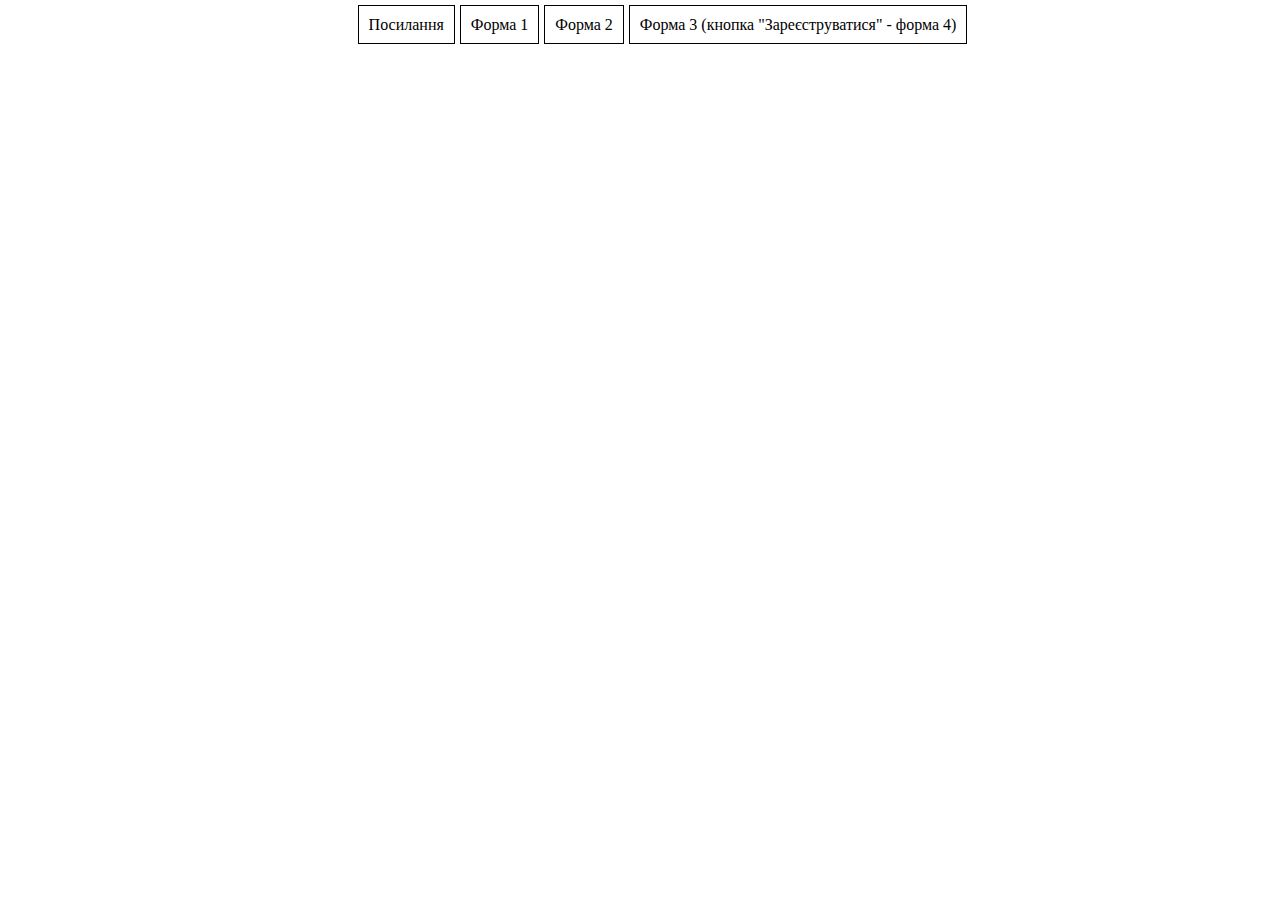
<file: index.html>
<!doctype html>
<html lang="uk">
<head>
    <meta charset="UTF-8">
    <meta name="viewport"
          content="width=device-width, user-scalable=no, initial-scale=1.0, maximum-scale=1.0, minimum-scale=1.0">
    <meta http-equiv="X-UA-Compatible" content="ie=edge">
    <title>Завдання 4</title>
    <style>
        a {
            text-decoration: none;
            padding: 10px;
            border: 1px solid black;
            color: black;
            margin-left: 5px;
        }
        ul {
            list-style-type: none;
            display: flex;
            justify-content: center;
        }
    </style>
</head>
<body>
<ul>
    <li><a href="links.html">Посилання</a></li>
    <li><a href="form_1.html">Форма 1</a></li>
    <li><a href="form_2.html">Форма 2</a></li>
    <li><a href="form_3.html">Форма 3 (кнопка "Зареєструватися" - форма 4)</a></li>
</ul>
</body>
</html>
</file>
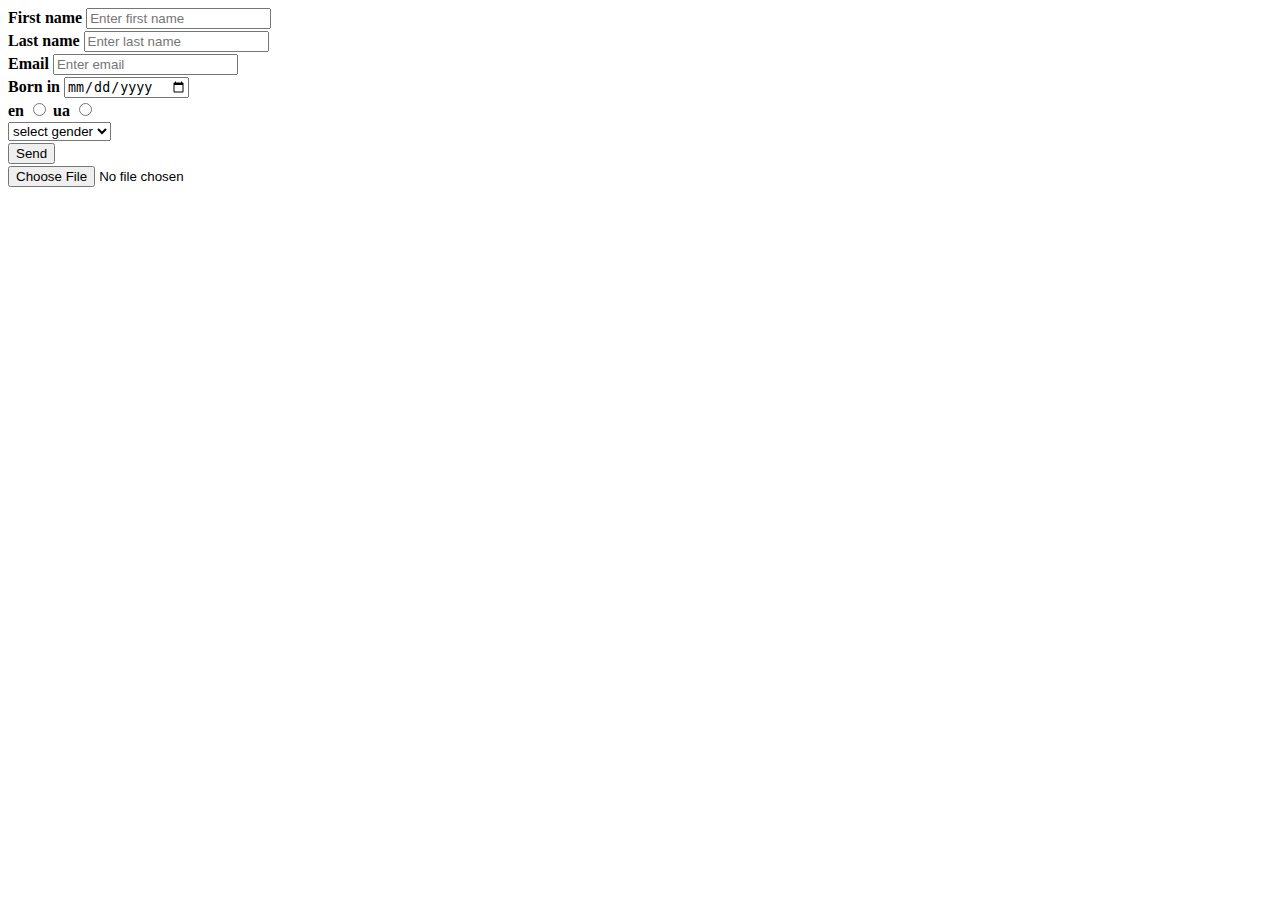
<file: form_1.html>
<!doctype html>
<html lang="uk">
<head>
    <meta charset="UTF-8">
    <meta name="viewport"
          content="width=device-width, user-scalable=no, initial-scale=1.0, maximum-scale=1.0, minimum-scale=1.0">
    <meta http-equiv="X-UA-Compatible" content="ie=edge">
    <title>Форма 1</title>
    <link rel="stylesheet" href="css/form1_styles.css">
</head>
<body>

<div class="container">
    <form action="">
        <div class="form-row">
            <label for="fname">First name</label>
            <input type="text" id="fname" name="fname" placeholder="Enter first name">
        </div>
        <div class="form-row">
            <label for="lname">Last name</label>
            <input type="text" id="lname" name="lname" placeholder="Enter last name">
        </div>
        <div class="form-row">
            <label for="email">Email</label>
            <input type="email" id="email" name="email" placeholder="Enter email">
        </div>
        <div class="form-row">
            <label for="birthday">Born in</label>
            <input type="date" id="birthday" name="birthday">
        </div>
        <div class="form-row">
            <label for="en">en</label>
            <input type="radio" id="en" name="language" value="en">
            <label for="ua">ua</label>
            <input type="radio" id="ua" name="language" value="ua">
        </div>
        <div class="form-row">
            <select id="gender" name="gender">
                <option value="" disabled selected hidden>select gender</option>
                <option value="male">male</option>
                <option value="female">female</option>
            </select><br>
        </div>
        <div class="form-row">
            <input type="submit" value="Send"><br>
        </div>
        <div class="form-row">
            <input type="file" name="myfile">
        </div>
    </form>
</div>
</body>
</html>
</file>
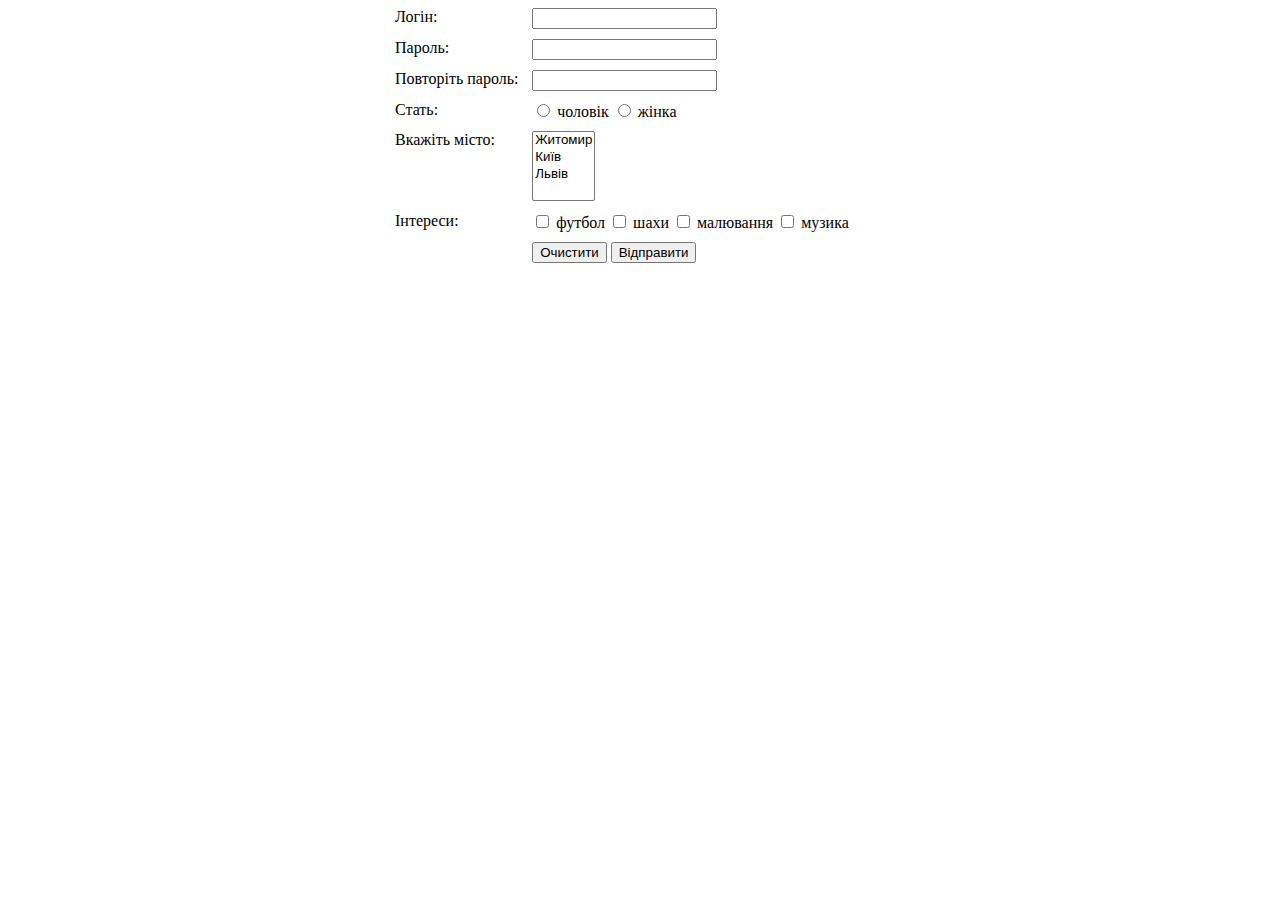
<file: form_2.html>
<!doctype html>
<html lang="uk">
<head>
    <meta charset="UTF-8">
    <meta name="viewport"
          content="width=device-width, user-scalable=no, initial-scale=1.0, maximum-scale=1.0, minimum-scale=1.0">
    <meta http-equiv="X-UA-Compatible" content="ie=edge">
    <title>Document</title>
    <link rel="stylesheet" href="css/form2_styles.css">
</head>
<body>

<div class="container">
    <form action="">
        <div class="row">
            <div class="name-col">
                <label for="login">Логін:</label>

            </div>
            <div class="form-item-col">
                <input type="text" id="login" name="login">
            </div>
        </div>
        <div class="row">
            <div class="name-col">
                <label for="password">Пароль:</label>
            </div>
            <div class="form-item-col">
                <input type="password" id="password" name="password">
            </div>
        </div>
        <div class="row">
            <div class="name-col">
                <label for="repeat-password">Повторіть пароль:</label>
            </div>
            <div class="form-item-col">
                <input type="password" id="repeat-password" name="repeat-password">
            </div>
        </div>
        <div class="row">
            <div class="name-col">
                <label for="gender">Стать:</label>
            </div>
            <div class="form-item-col">
                <div id="gender">
                    <input type="radio" id="male" name="gender">
                    <label for="male">чоловік</label>
                    <input type="radio" id="female" name="gender">
                    <label for="female">жінка</label>
                </div>
            </div>
        </div>
        <div class="row">
            <div class="name-col">
                <label for="city">Вкажіть місто:</label>
            </div>
            <div class="form-item-col">
                <select name="city" id="city" size="4">
                    <option value="Zhytomyr">Житомир</option>
                    <option value="Kyiv">Київ</option>
                    <option value="Lviv">Львів</option>
                </select>
            </div>
        </div>
        <div class="row">
            <div class="name-col">
                <label for="hobby">Інтереси:</label>
            </div>
            <div class="form-item-col">
                <div id="hobby">
                    <input type="checkbox" id="football" name="football">
                    <label for="football">футбол</label>
                    <input type="checkbox" id="chess" name="chess">
                    <label for="chess">шахи</label>
                    <input type="checkbox" id="painting" name="painting">
                    <label for="painting">малювання</label>
                    <input type="checkbox" id="music" name="music">
                    <label for="music">музика</label>
                </div>
            </div>
        </div>
        <div class="buttons">
            <input type="reset" value="Очистити">
            <input type="submit" value="Відправити">
        </div>
    </form>
</div>

</body>
</html>
</file>
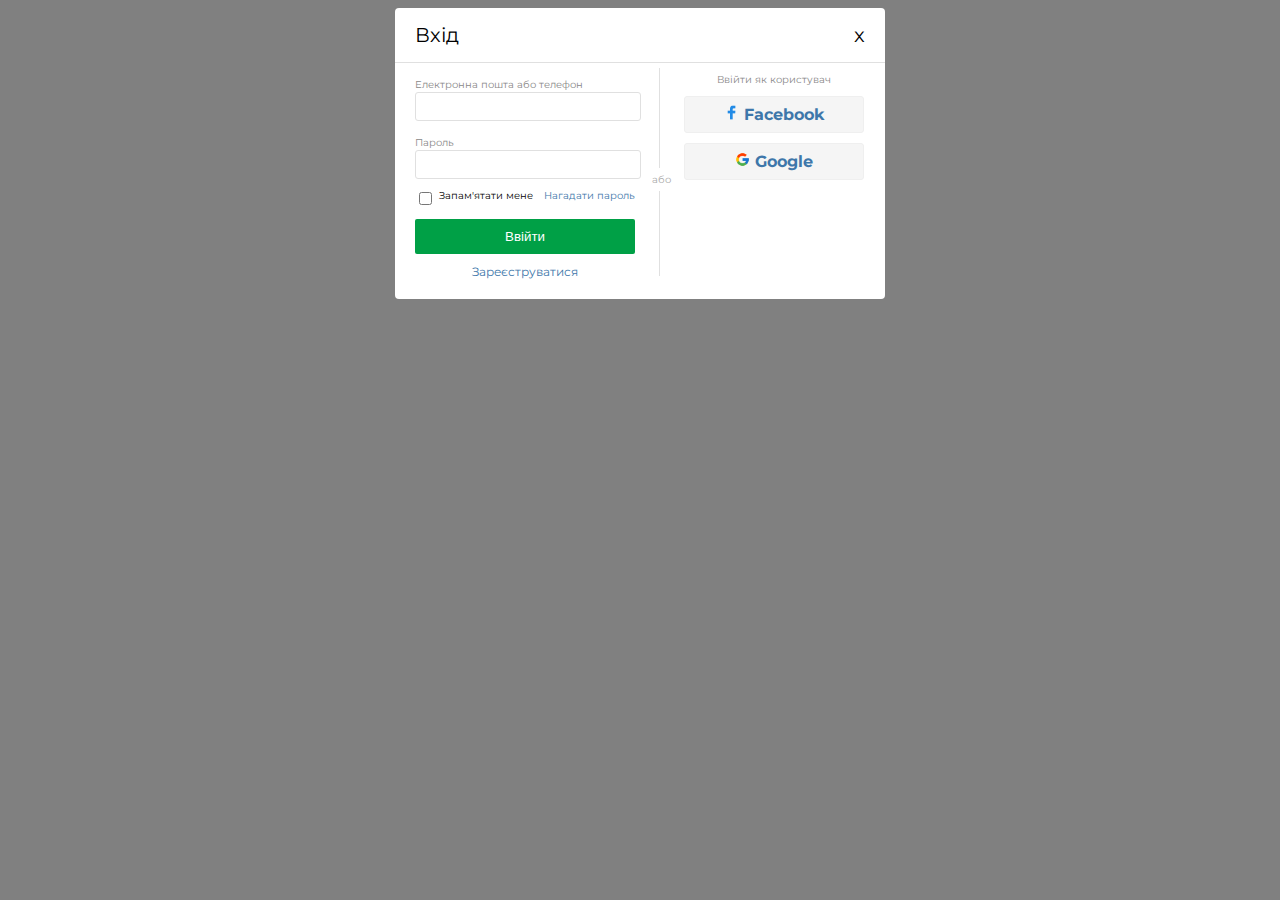
<file: form_3.html>
<!doctype html>
<html lang="uk">
<head>
    <meta charset="UTF-8">
    <meta name="viewport"
          content="width=device-width, user-scalable=no, initial-scale=1.0, maximum-scale=1.0, minimum-scale=1.0">
    <meta http-equiv="X-UA-Compatible" content="ie=edge">
    <title>Форма 3</title>
    <link rel="preconnect" href="https://fonts.googleapis.com">
    <link rel="preconnect" href="https://fonts.gstatic.com" crossorigin>
    <link href="https://fonts.googleapis.com/css2?family=Montserrat&display=swap" rel="stylesheet">
    <link rel="stylesheet" href="css/form34_styles.css">
</head>
<body>

<div class="container">
    <div class="form-header">
        <span class="login-form-name">Вхід</span>
        <span style="float: right">x</span>
    </div>
    <hr>
    <div class="container-part container-part1">
        <form action="#">
            <div class="form-part">
                <label for="login" class="input-label">Електронна пошта або телефон</label>
                <input type="text" id="login" name="login">
            </div>
            <div class="form-part">
                <label for="password" class="input-label">Пароль</label>
                <input type="password" id="password" name="password">
            </div>
            <div class="form-part">
                <input type="checkbox" id="remember-me">
                <label for="remember-me" class="checkbox-label">Запам'ятати мене</label>
                <a href="#" class="remember-password">Нагадати пароль</a>
            </div>
            <div class="form-part">
                <input type="submit" value="Ввійти">
            </div>
            <div class="form-part">
                <a href="form_4.html" class="register">Зареєструватися</a>
            </div>
        </form>
    </div>

    <div class="or">
        <div class="or-line"></div>
        <div class="or-label">або</div>
    </div>

    <div class="container-part container-part2">
        <span class="input-label">Ввійти як користувач</span>

        <a href="#">
            <img src="images/facebook_icon.png" alt="facebook logo">
            <span>Facebook</span>
        </a>
        <a href="#">
            <img src="images/google_icon.png" alt="google logo">
            Google
        </a>
    </div>
</div>


</body>
</html>
</file>
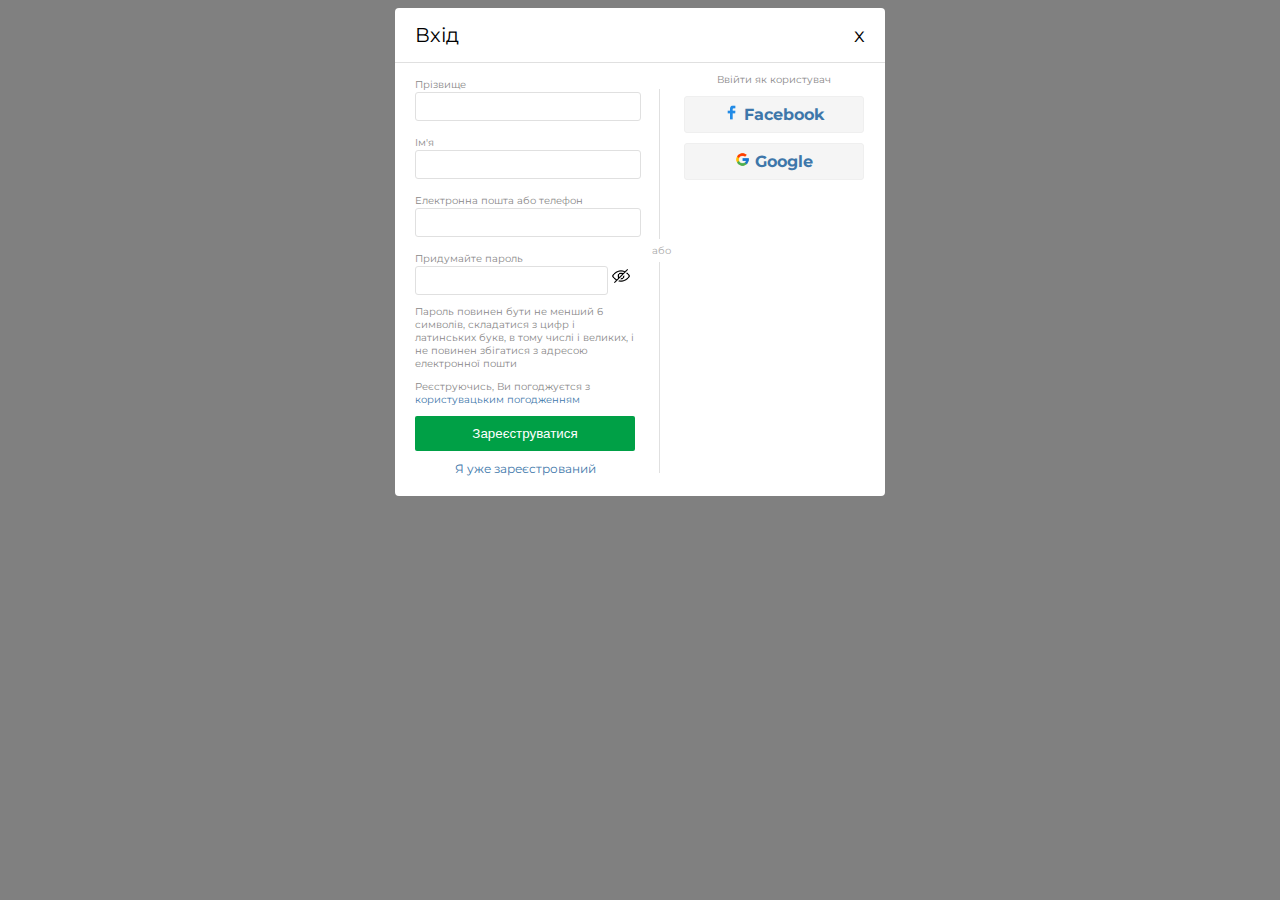
<file: form_4.html>
<!doctype html>
<html lang="uk">
<head>
    <meta charset="UTF-8">
    <meta name="viewport"
          content="width=device-width, user-scalable=no, initial-scale=1.0, maximum-scale=1.0, minimum-scale=1.0">
    <meta http-equiv="X-UA-Compatible" content="ie=edge">
    <title>Реєстрація</title>
    <link rel="preconnect" href="https://fonts.googleapis.com">
    <link rel="preconnect" href="https://fonts.gstatic.com" crossorigin>
    <link href="https://fonts.googleapis.com/css2?family=Montserrat&display=swap" rel="stylesheet">
    <link rel="stylesheet" href="css/form34_styles.css">
</head>
<body>

<div class="container">
    <div class="form-header">
        <span class="login-form-name">Вхід</span>
        <span style="float: right">x</span>
    </div>
    <hr>
    <div class="container-part container-part1">
        <form action="#">
            <div class="form-part">
                <label for="surname" class="input-label">Прізвище</label>
                <input type="text" id="surname" name="login">
            </div>
            <div class="form-part">
                <label for="name" class="input-label">Ім'я</label>
                <input type="text" id="name" name="login">
            </div>
            <div class="form-part">
                <label for="login" class="input-label">Електронна пошта або телефон</label>
                <input type="text" id="login" name="login">
            </div>
            <div class="form-part">
                <label for="password" class="input-label">Придумайте пароль</label>
                <div>
                    <input type="password" id="password2" name="password">
                    <img src="images/hide.png" alt="hidden" class="hide-eye" style="vertical-align: central">
                </div>
            </div>
            <div class="form-part">
                <p>
                    Пароль повинен бути не менший 6 символів, складатися
                    з цифр і латинських букв, в тому числі і великих, і не
                    повинен збігатися з адресою електронної пошти
                </p>
            </div>
            <div class="form-part">
                <p>
                    Реєструючись, Ви погоджуєтся з <a href="#">
                    користувацьким погодженням
                </a>
                </p>
            </div>
            <div class="form-part">
                <input type="submit" value="Зареєструватися">
            </div>
            <div class="form-part">
                <a href="#" class="register">Я уже зареєстрований</a>
            </div>
        </form>
    </div>

    <div class="or">
        <div class="or-line or-line2"></div>
        <div class="or-label or-label2">або</div>
    </div>

    <div class="container-part container-part2">
        <span class="input-label">Ввійти як користувач</span>
        <a href="#">
            <img src="images/facebook_icon.png" alt="facebook logo">
            <span>Facebook</span>
        </a>
        <a href="#">
            <img src="images/google_icon.png" alt="google logo">
            Google
        </a>
    </div>

</div>


</body>
</html>
</file>
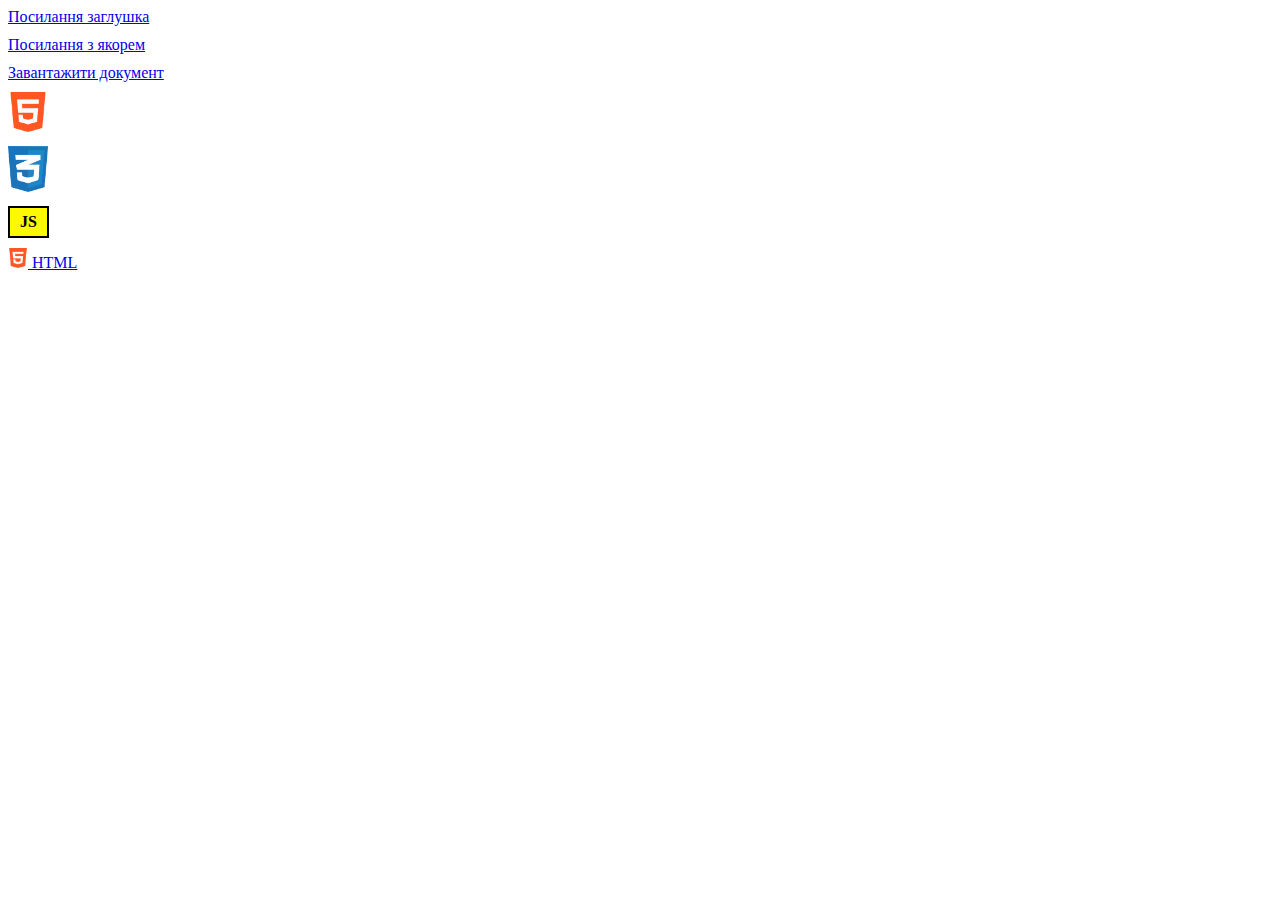
<file: links.html>
<!doctype html>
<html lang="uk">
<head>
    <meta charset="UTF-8">
    <meta name="viewport"
          content="width=device-width, user-scalable=no, initial-scale=1.0, maximum-scale=1.0, minimum-scale=1.0">
    <meta http-equiv="X-UA-Compatible" content="ie=edge">
    <title>Посилання</title>
    <link rel="stylesheet" href="css/link_styles.css">
</head>
<body>
<a href="#">Посилання заглушка</a>
<a href="https://en.wikipedia.org/wiki/HTML#HTML_5">
    Посилання з якорем
</a>
<a href="Doc1.docx" download>Завантажити документ</a>

<a href="https://uk.wikipedia.org/wiki/HTML">
    <img src="images/html.png" alt="html logo">
</a>
<a href="https://uk.wikipedia.org/wiki/CSS" target="_blank">
    <img src="images/css.png" alt="css logo">
</a>
<a class="pretty-link" href="https://uk.wikipedia.org/wiki/JavaScript">
    JS
</a>
<a href="https://en.wikipedia.org/wiki/HTML">
    <img src="images/html.png" alt="html logo" style="width: 20px">
    <span>HTML</span>
</a>
</body>
</html>
</file>
<file: css/form1_styles.css>
.form-row {
    margin-bottom: 2px;
}
.form-row label {
    font-weight: bold;
}
</file>
<file: css/form2_styles.css>
.container {
    width: 490px;
    margin: 0 auto;
}
.name-col {
    float: left;
    width: 28%;
}
.row {
    margin-bottom: 10px;
}
label {
    display: inline-block;
}
.form-item-col {
    margin-left: 60px;
}
.buttons {
    margin-left: 28%;
}
</file>
<file: css/form34_styles.css>
body {
    background-color: gray;
}
.form-header {
    padding: 15px 20px;
}
.form-header span {
    font-size: 20px;
}
hr {
    margin: 0;
    border: none;
    border-top: 1px solid #E0E0E0;
}
.container input[type=password],
.container input[type=text],
.container input[type=submit] {
    display: block;
    border-radius: 2px;
    width: 100%;
}
.container input[type=text],
.container input[type=password] {
    height: 25px;
    border-radius: 3px;
    border: 1px solid #E0E0E0;
}
.container {
    margin: 0 auto;
    border-radius: 4px;
    width: 490px;
    background-color: white;
    font-family: Montserrat, Arial, sans-serif;
}
.container-part {
    padding: 10px 20px;
    display: inline-block;
}
.container-part1 {
    width: 220px;
}
.container-part2 {
    width: 180px;
}
.form-part {
    margin-bottom: 10px;
    display: block;
}
.input-label,
.form-part p{
    color: #898888;
    font-size: 10px;
}
.container input[type=submit] {
    background-color: #00A046;
    color: white;
    border: none;
    padding-top: 10px;
    padding-bottom: 10px;

}
.container a {
    text-decoration: none;
    color: #3E77AA;
}
input[type=checkbox] {
    accent-color: #00A046;
}

.form-part a,
.checkbox-label {
    font-size: 10px;
}
.remember-password {
    float: right;
}
.checkbox-label {
    vertical-align: top;
}

.container-part2 {
    vertical-align: top;
}
.container-part2 a {
    border: 1px solid #EFEFEF;
    display: block;
    text-decoration: none;
    text-align: center;
    padding: 8px 15px;
    margin-top: 10px;
    font-weight: bold;
    background-color: #F5F5F5;
    border-radius: 3px;
}
.container-part2 a img {
    width: 15px;
}
.form-part .register {
    display: block;
    text-align: center;
    font-size: 12px ;

}
.container-part2 .input-label {
    display: block;
    text-align: center;
}
/* the vertical line with a text */
.or {
    height: 100%;
    text-align: center;
    display: inline-block;
    position: relative;

}
.or-line {
    float: left;
    border-right: 1px solid #E0E0E0;
    height: 13em;
}
.or-label {
    background: #fff;
    color: #aaa;
    margin-left: -1.25em;
    margin-top: 10em;
    padding: .5em;
    position: absolute;
    width: 1em;
    font-size: 10px;
}
.or-line2 {
    height: 24em;
}
.or-label2 {
    margin-top: 15em;
}
.hide-eye {
    width: 18px;
    vertical-align: center;
}
#password2 {
    display: inline-block;
    width: 85%;
}
</file>
<file: css/link_styles.css>
a {
    display: block;
    margin-bottom: 10px;
}
img {
    width: 40px;
}
.pretty-link {
    padding: 5px 10px;
    border: 2px solid black;
    display: inline-block;
    background-color: #FFF803;
    color: black;
    font-weight: bold;
}
.pretty-link {
    text-decoration: none;
}
.pretty-link:hover {
    opacity: 0.5;
}
.pretty-link:visited {
    border-bottom: gray;
    border-top: gray;
}
.pretty-link:active {
    border-color: red;
    color: red;
}
</file>
